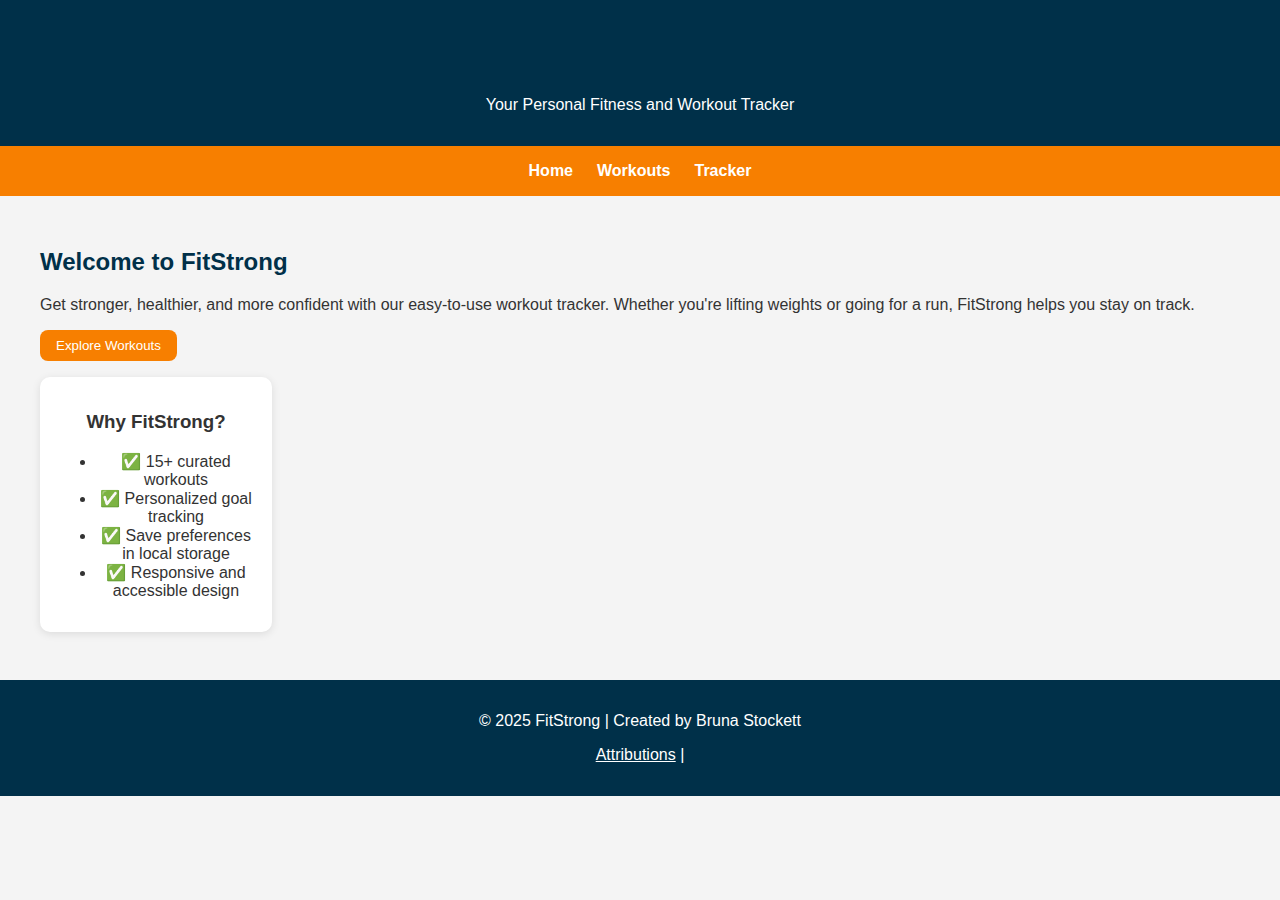
<file: index.html>
<!DOCTYPE html>
<html lang="en">
<head>
  <meta charset="UTF-8" />
  <meta name="viewport" content="width=device-width, initial-scale=1.0" />
  <meta name="description" content="FitStrong - Your Personal Fitness and Workout Tracker">
  <meta name="author" content="Bruna Stockett" />
  <meta property="og:title" content="FitStrong - Fitness and Workout Tracker" />
  <meta property="og:description" content="Track your workouts and reach your fitness goals with FitStrong!" />
  <meta property="og:image" content="images/fitness-banner.jpg" />
  <meta property="og:url" content="https://brunastockett7.github.io/final-project/" />
  <link rel="stylesheet" href="styles/workout.css" />
  <link rel="icon" href="images/favicon.jpg" type="image/jpg" />
  <title>FitStrong | Home</title>
</head>
<body>
  <header>
    <h1>FitStrong</h1>
    <p>Your Personal Fitness and Workout Tracker</p>
  </header>

  <nav>
    <a href="index.html">Home</a>
    <a href="workouts.html">Workouts</a>
    <a href="tracker.html">Tracker</a>
  </nav>

  <main class="container">
    <section>
      <h2>Welcome to FitStrong</h2>
      <p>Get stronger, healthier, and more confident with our easy-to-use workout tracker. Whether you're lifting weights or going for a run, FitStrong helps you stay on track.</p>
      <a href="workouts.html"><button>Explore Workouts</button></a>
    </section>

    <section class="card">
      <h3>Why FitStrong?</h3>
      <ul>
        <li>✅ 15+ curated workouts</li>
        <li>✅ Personalized goal tracking</li>
        <li>✅ Save preferences in local storage</li>
        <li>✅ Responsive and accessible design</li>
      </ul>
    </section>
  </main>

  <footer>
    <p>&copy; 2025 FitStrong | Created by Bruna Stockett</p>
    <p><a href="attributions.html" style="color: white;">Attributions</a> |</p>
  </footer>

  <script type="module" src="scripts/workouts.js"></script>
</body>
</html>
</file>
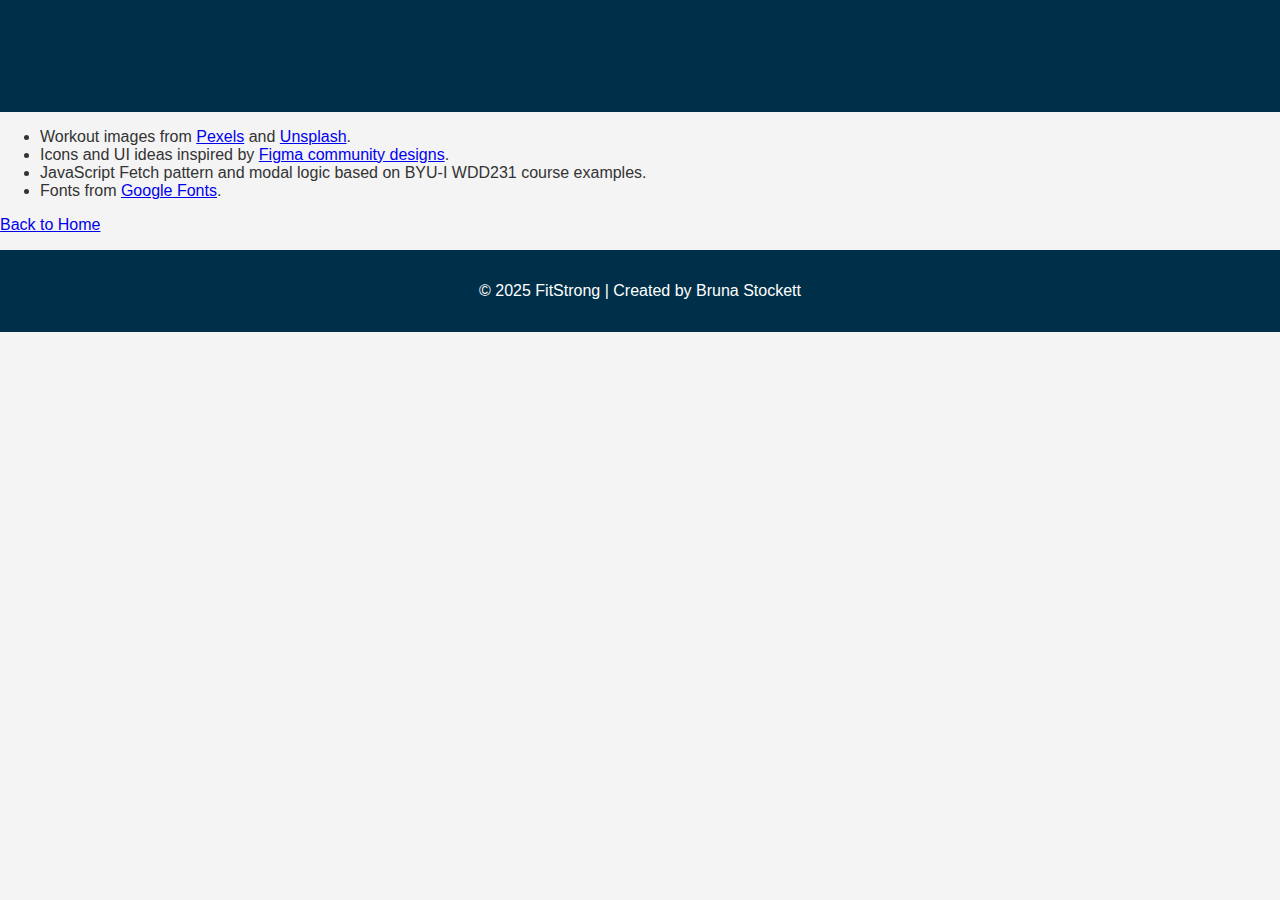
<file: attributions.html>
<!DOCTYPE html>
<html lang="en">
<head>
  <meta charset="UTF-8" />
  <meta name="viewport" content="width=device-width, initial-scale=1.0" />
  <meta name="description" content="Image and content attributions for FitStrong website.">
  <meta name="author" content="Bruna Stockett" />
  <title>FitStrong | Attributions</title>
  <link rel="stylesheet" href="styles/workout.css" />
</head>
<body>
  <header>
    <h1>Image & Content Attributions</h1>
  </header>

  <main>
    <ul>
      <li>Workout images from <a href="https://www.pexels.com" target="_blank">Pexels</a> and <a href="https://www.unsplash.com" target="_blank">Unsplash</a>.</li>
      <li>Icons and UI ideas inspired by <a href="https://www.figma.com" target="_blank">Figma community designs</a>.</li>
      <li>JavaScript Fetch pattern and modal logic based on BYU-I WDD231 course examples.</li>
      <li>Fonts from <a href="https://fonts.google.com" target="_blank">Google Fonts</a>.</li>
    </ul>

    <p><a href="index.html">Back to Home</a></p>
  </main>

  <footer>
    <p>&copy; 2025 FitStrong | Created by Bruna Stockett</p>
  </footer>
</body>
</html>
</file>
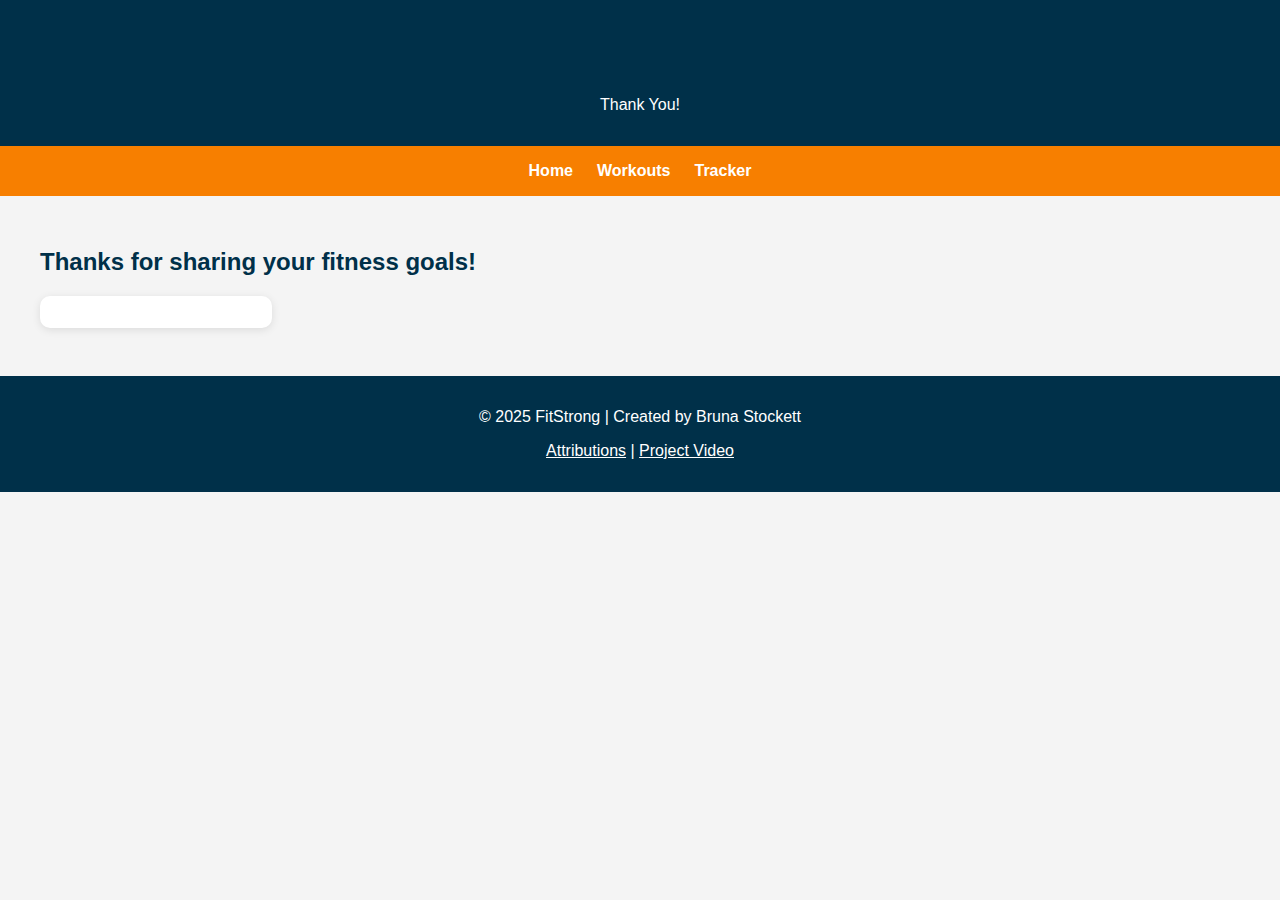
<file: thanks.html>
<!DOCTYPE html>
<html lang="en">
<head>
  <meta charset="UTF-8">
  <meta name="viewport" content="width=device-width, initial-scale=1.0">
  <meta name="description" content="Thank you for submitting your fitness goals.">
  <meta name="author" content="Bruna Stockett">
  <link rel="stylesheet" href="styles/workout.css">
  <link rel="icon" href="images/favicon.jpg">
  <title>FitStrong | Thank You</title>
</head>
<body>
  <header>
    <h1>FitStrong</h1>
    <p>Thank You!</p>
  </header>

  <nav>
    <a href="index.html">Home</a>
    <a href="workouts.html">Workouts</a>
    <a href="tracker.html">Tracker</a>
  </nav>

  <main class="container">
    <h2>Thanks for sharing your fitness goals!</h2>
    <div id="user-response" class="card">
      <!-- JavaScript will fill this area with user input -->
    </div>
  </main>

  <footer>
    <p>&copy; 2025 FitStrong | Created by Bruna Stockett</p>
    <p><a href="attributions.html" style="color: white;">Attributions</a> |
       <a href="https://your-video-link" target="_blank" style="color: white;" rel="noopener noreferrer">Project Video</a></p>
  </footer>

  <script>
    const params = new URLSearchParams(window.location.search);
    const name = params.get('name');
    const goal = params.get('goal');
    const frequency = params.get('frequency');
    const focus = params.get('focus');

    const responseDiv = document.getElementById('user-response');
    responseDiv.innerHTML = `
      <p><strong>Name:</strong> ${name}</p>
      <p><strong>Goal:</strong> ${goal}</p>
      <p><strong>Workout Frequency:</strong> ${frequency} days/week</p>
      <p><strong>Focus Area:</strong> ${focus.charAt(0).toUpperCase() + focus.slice(1)}</p>
    `;
  </script>
</body>
</html>
</file>
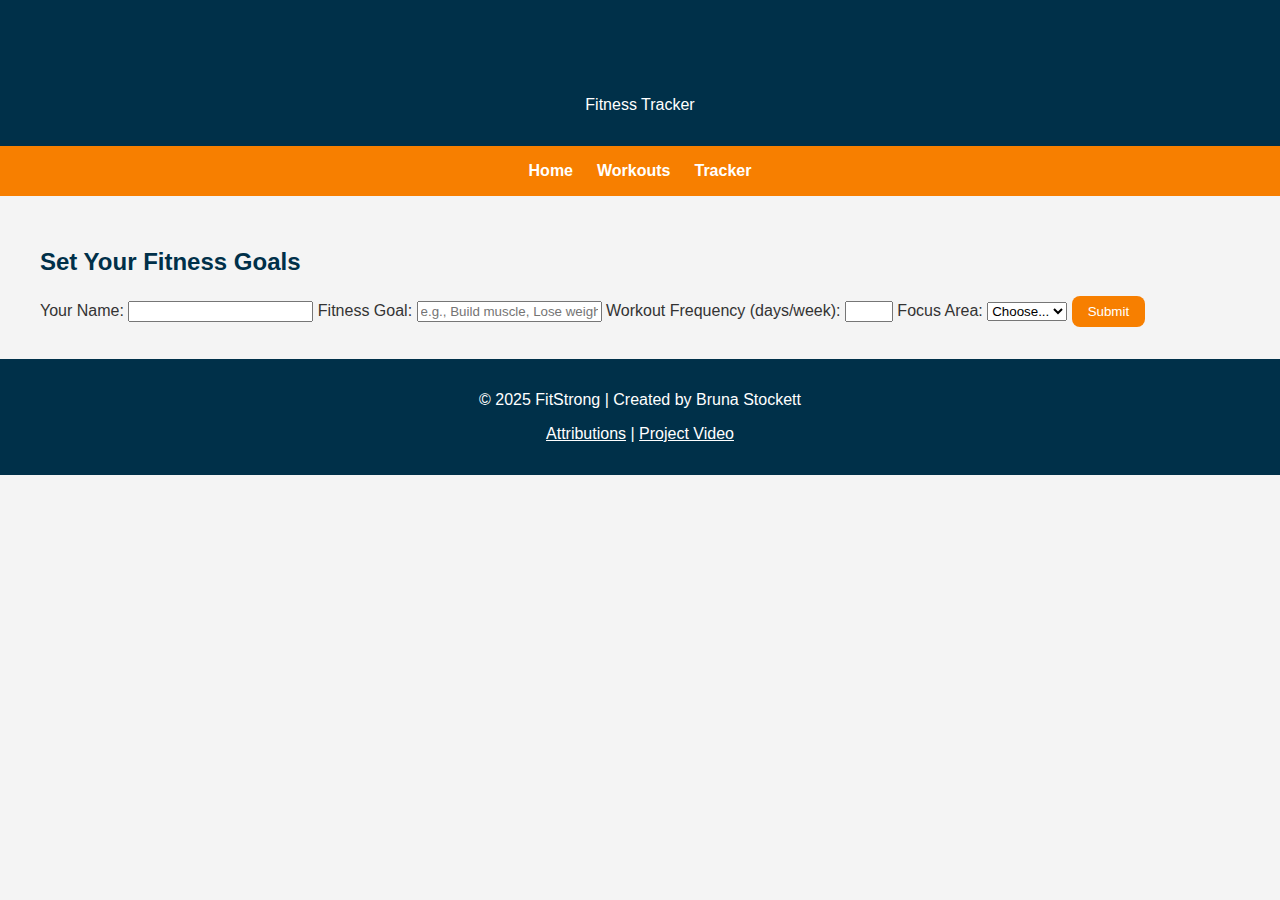
<file: tracker.html>
<!DOCTYPE html>
<html lang="en">
<head>
  <meta charset="UTF-8" />
  <meta name="viewport" content="width=device-width, initial-scale=1.0" />
  <meta name="description" content="Set your fitness goals and track your progress.">
  <meta name="author" content="Bruna Stockett" />
  <link rel="stylesheet" href="styles/workout.css" />
  <link rel="icon" href="images/favicon.png" />
  <title>FitStrong | Tracker</title>
</head>
<body>
  <header>
    <h1>FitStrong</h1>
    <p>Fitness Tracker</p>
  </header>

  <nav>
    <a href="index.html">Home</a>
    <a href="workouts.html">Workouts</a>
    <a href="tracker.html">Tracker</a>
  </nav>

  <main class="container">
    <h2>Set Your Fitness Goals</h2>
    <form action="thanks.html" method="get">
      <label for="name">Your Name:</label>
      <input type="text" id="name" name="name" required />

      <label for="goal">Fitness Goal:</label>
      <input type="text" id="goal" name="goal" placeholder="e.g., Build muscle, Lose weight" required />

      <label for="frequency">Workout Frequency (days/week):</label>
      <input type="number" id="frequency" name="frequency" min="1" max="7" required />

      <label for="focus">Focus Area:</label>
      <select id="focus" name="focus" required>
        <option value="">Choose...</option>
        <option value="strength">Strength</option>
        <option value="cardio">Cardio</option>
        <option value="core">Core</option>
        <option value="flexibility">Flexibility</option>
      </select>

      <button type="submit">Submit</button>
    </form>
  </main>

  <footer>
    <p>&copy; 2025 FitStrong | Created by Bruna Stockett</p>
    <p><a href="attributions.html" style="color: white;">Attributions</a> |
       <a href="https://your-video-link" target="_blank" style="color: white;">Project Video</a></p>
  </footer>
</body>
</html>
</file>
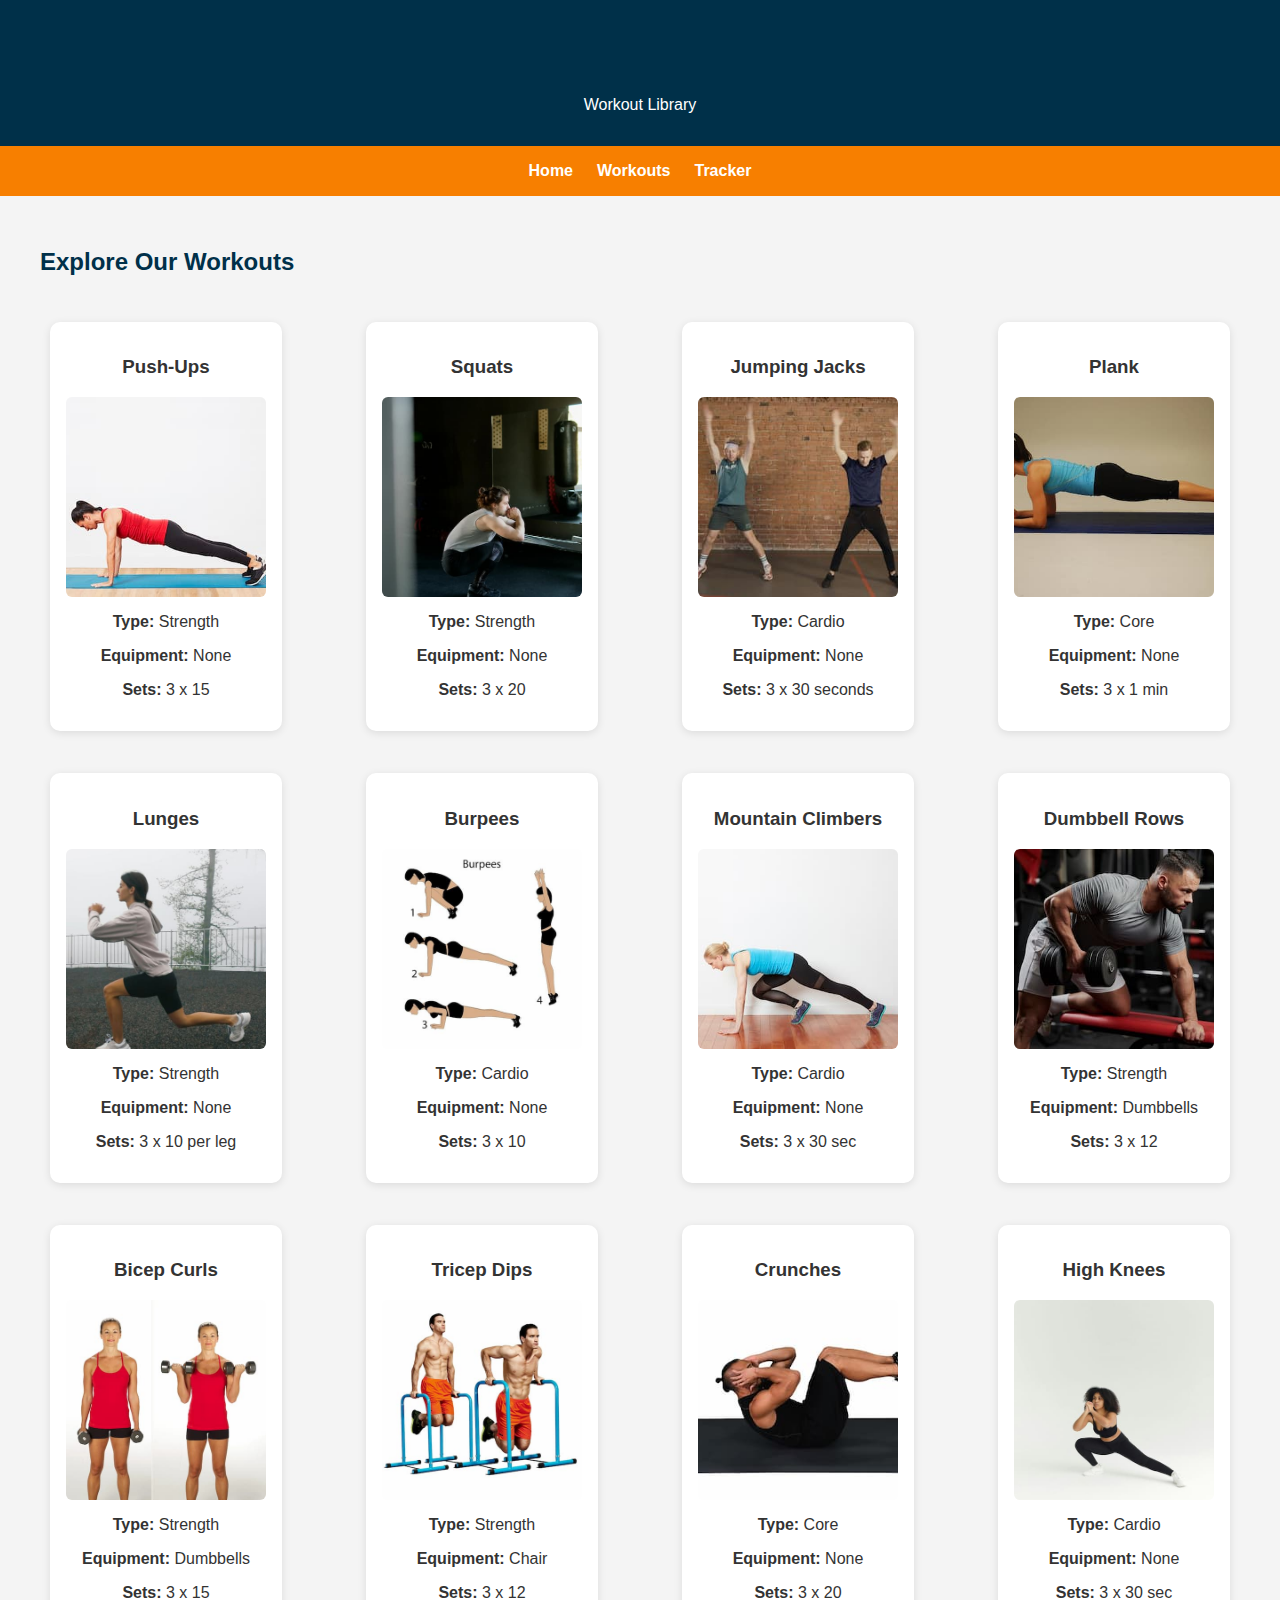
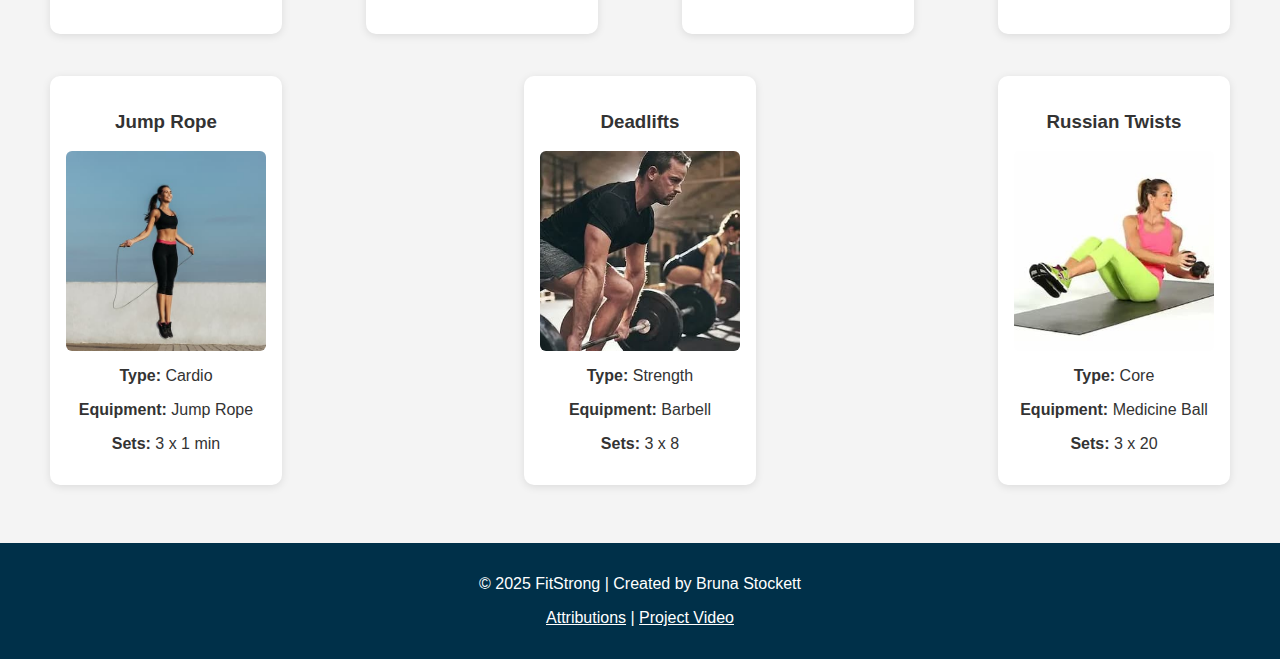
<file: workout.html>
<!DOCTYPE html>
<html lang="en">
<head>
  <meta charset="UTF-8" />
  <meta name="viewport" content="width=device-width, initial-scale=1.0" />
  <meta name="description" content="Explore workouts to stay strong and healthy with FitStrong">
  <meta name="author" content="Bruna Stockett" />
  <meta property="og:title" content="FitStrong Workouts" />
  <meta property="og:description" content="Browse 15+ workouts to build strength, cardio, and flexibility." />
  <link rel="stylesheet" href="styles/workout.css" />
  <link rel="icon" href="images/favicon.png" />
  <title>FitStrong | Workouts</title>
</head>
<body>
  <header>
    <h1>FitStrong</h1>
    <p>Workout Library</p>
  </header>

  <nav>
    <a href="index.html">Home</a>
    <a href="workouts.html">Workouts</a>
    <a href="tracker.html">Tracker</a>
  </nav>

  <main class="container">
    <h2>Explore Our Workouts</h2>
    <div id="workout-list"></div>
  </main>

  <!-- Modal -->
  <div id="workout-modal" style="display:none; position:fixed; top:0; left:0; width:100%; height:100%; background-color:rgba(0,0,0,0.7); z-index:1000;">
    <div style="background:white; padding:2rem; max-width:500px; margin:5% auto; border-radius:10px; position:relative;">
      <button id="close-modal" style="position:absolute; top:10px; right:10px;">X</button>
      <h3 id="modal-name"></h3>
      <p id="modal-description"></p>
    </div>
  </div>

  <footer>
    <p>&copy; 2025 FitStrong | Created by Bruna Stockett</p>
    <p><a href="attributions.html" style="color: white;">Attributions</a> |
       <a href="https://your-video-link" target="_blank" style="color: white;">Project Video</a></p>
  </footer>

  <script type="module" src="scripts/workouts.js"></script>
</body>
</html>
</file>
<file: styles/workout.css>
/* === GLOBAL STYLES === */
:root {
  --bg: #F4F4F4;
  --primary: #F77F00;
  --hover: #FFA94D;
  --text-dark: #333;
  --text-light: #666;
  --accent: #003049;
}

body {
  font-family: 'Poppins', sans-serif;
  background-color: var(--bg);
  color: var(--text-dark);
  margin: 0;
  padding: 0;
}

header, footer {
  background-color: var(--accent);
  color: white;
  text-align: center;
  padding: 1rem;
}

nav {
  display: flex;
  justify-content: center;
  gap: 1.5rem;
  flex-wrap: wrap;
  padding: 1rem;
  background-color: var(--primary);
}

nav a {
  color: white;
  text-decoration: none;
  font-weight: bold;
}

nav a:hover {
  color: var(--hover);
}

h1, h2 {
  color: var(--accent);
}

button {
  background-color: var(--primary);
  color: white;
  padding: 0.5rem 1rem;
  border: none;
  cursor: pointer;
  border-radius: 8px;
}

button:hover {
  background-color: var(--hover);
}

.container {
  padding: 2rem;
  max-width: 1200px;
  margin: auto;
}

.card {
  background-color: white;
  border-radius: 10px;
  padding: 1rem;
  box-shadow: 0 2px 8px rgba(0,0,0,0.1);
  margin: 1rem 0;
}

/* General Image Sizing */
img {
  width: 100%; /* Makes the image responsive */
  height: auto; /* Keeps the aspect ratio intact */
  max-width: 1200px; /* Limits the image width */
  margin: 0 auto; /* Centers the image */
  display: block; /* Ensures block-level behavior */
}

/* Banner Styling */
.banner {
  width: 100%;
  height: 400px; /* Standard height for banners */
  object-fit: cover; /* Ensures the banner image covers the space properly */
  max-width: 1200px; /* Limits the banner width */
  margin: 0 auto;
  display: block;
}

/* Responsive Image Adjustments */
@media (max-width: 768px) {
  img {
    max-width: 100%; /* Ensure images scale for small screens */
  }

  .banner {
    height: 300px; /* Smaller height for mobile */
  }
}
#close-modal {
  position: absolute;
  top: 10px;
  right: 10px;
  background-color: #F77F00;
  border: none;
  color: white;
  font-size: 1.5rem;
  padding: 0.5rem;
  border-radius: 50%;
  cursor: pointer;
}

#close-modal:hover {
  background-color: #FFA94D;
}
/* Flexbox Container */
.image-container {
  display: flex;
  flex-wrap: wrap; /* Ensures images wrap to the next row if needed */
  justify-content: space-between; /* Distributes images with space between */
  gap: 10px; /* Optional: space between images */
}

/* Image styling */
.image-container img {
  width: 200px; /* Adjust the width of the images */
  height: auto; /* Maintain aspect ratio */
  border-radius: 6px; /* Optional: rounded corners for images */
}
.image-container {
  display: grid;
  grid-template-columns: repeat(auto-fill, minmax(200px, 1fr)); /* Create responsive columns */
  gap: 10px; /* Optional: space between images */
}

.image-container img {
  width: 100%; /* Make the image take the full column width */
  height: auto;
  border-radius: 6px; /* Optional: rounded corners */
}
.image-container {
  display: flex;
  flex-wrap: wrap;
  justify-content: space-between;
  gap: 10px;
}

.image-container img {
  width: 200px; /* Set image size */
  height: auto;
  border-radius: 6px;
}
.image-container {
  display: flex;
  flex-wrap: wrap;
  justify-content: space-between;
  gap: 10px;
}

/* Flexbox Container */
#workout-list {
  display: flex;
  flex-wrap: wrap;  /* Ensures images wrap when needed */
  justify-content: space-between; /* Distributes the images with space in between */
  gap: 10px;  /* Space between images */
}

/* Image Styling */
#workout-list img {
  width: 200px; /* Adjust the image size */
  height: auto; /* Maintain aspect ratio */
  border-radius: 6px; /* Optional: rounded corners for the images */
}
/* Flexbox Container for workout images */
#workout-list {
  display: flex;
  flex-wrap: wrap;  /* Ensures images wrap to the next row if needed */
  justify-content: space-between; /* Distribute images with space between */
  gap: 10px;  /* Space between images */
  padding: 10px;  /* Optional: Padding around the entire container */
}

/* Card styling (optional, for better presentation) */
.card {
  background-color: white;
  border-radius: 10px;
  padding: 1rem;
  box-shadow: 0 2px 8px rgba(0,0,0,0.1);
  width: 200px;  /* Fixed width of the card */
  text-align: center;
}

/* Image Styling */
#workout-list img {
  width: 100%;      /* Make images fill the card width */
  height: 200px;    /* Fixed height for consistent size */
  object-fit: cover; /* Ensure image aspect ratio is maintained without distortion */
  border-radius: 6px; /* Optional: rounded corners */
}
</file>
